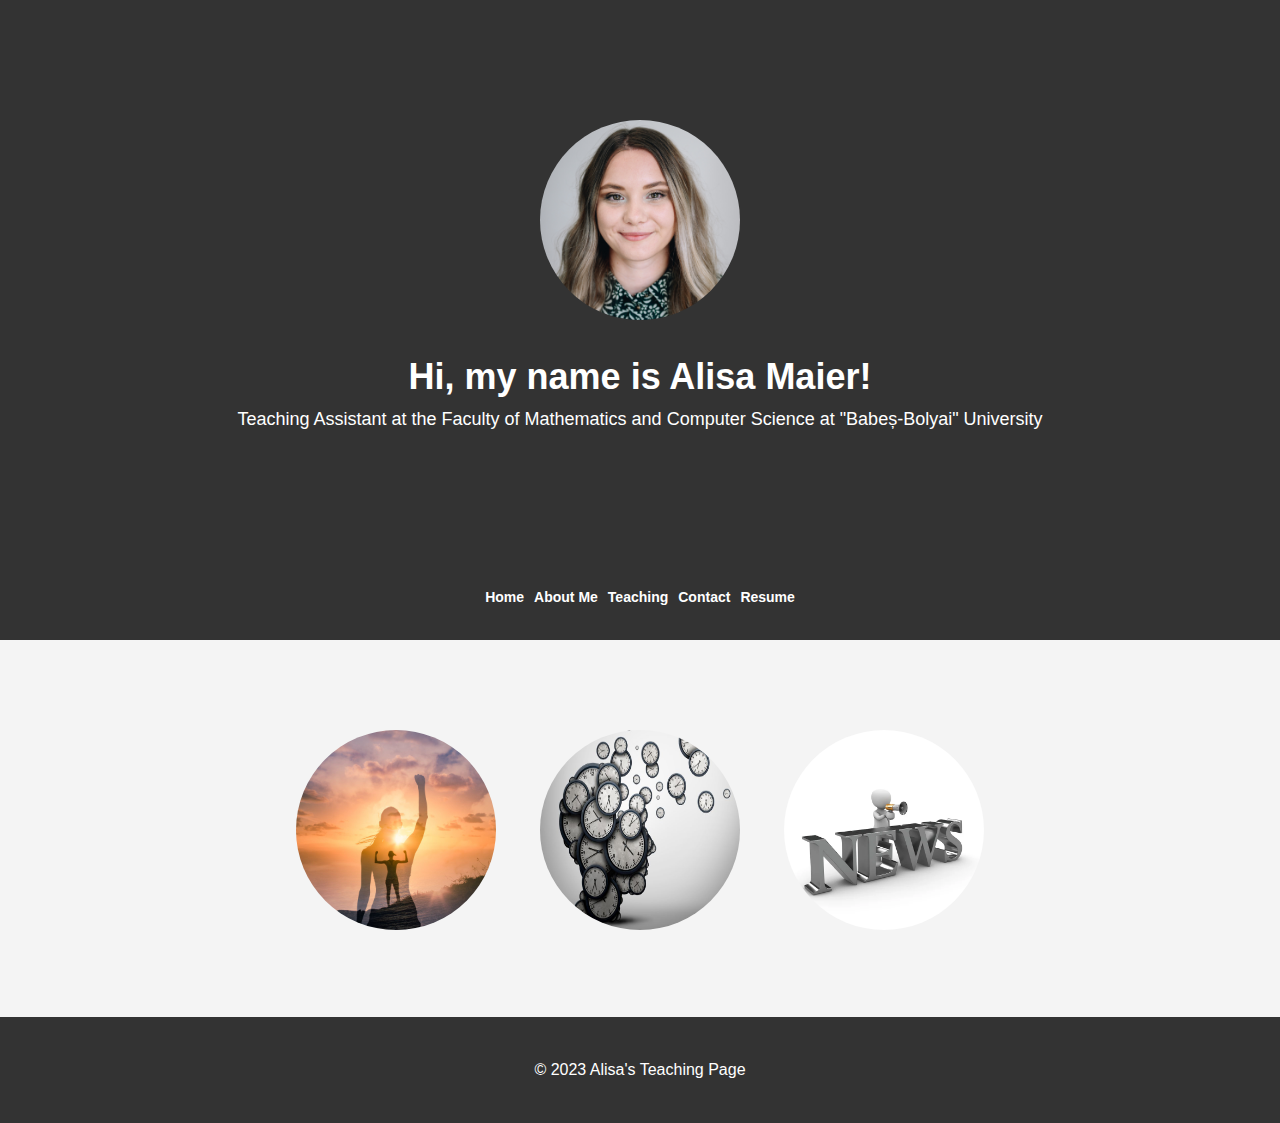
<file: index.html>
<!DOCTYPE html>
<html lang="en">
<head>
    <meta charset="UTF-8">
    <meta name="viewport" content="width=device-width, initial-scale=1.0">
    <title>Alisa's Teaching Page</title>
    <link rel="stylesheet" href="style.css">
</head>
<body>
    <header>
        <div class="container">
            <img src="image.jpg" alt="Alisa's Photo">
            <h1>Hi, my name is Alisa Maier!</h1>
            <p>Teaching Assistant at the Faculty of Mathematics and Computer Science at "Babeș-Bolyai" University</p>
        </div>
    </header>
    <nav>
        <div class="container">
            <ul>
                <li><a href="index.html">Home</a></li>
                <li><a href="aboutMe.html">About Me</a></li>
                <li><a href="courses.html">Teaching</a></li>
                <li><a href="contact.html">Contact</a></li>
                <li><a href="resume.pdf" target="_blank">Resume</a></li>
            </ul>
        </div>
    </nav>
    <main>
     <section id="homepage">
            <!-- Photo 1 with quote -->
            <div id="photo1" class="homepage-photo" data-info="Quote of the Day: What you do today can improve all your tomorrows.">
                <img src="photo1.jpg" alt="Photo 1">
            </div>

            <!-- Photo 2 with the week -->
            <div id="photo2" class="homepage-photo" data-info="Current Week: 14">
                <img src="photo2.jpg" alt="Photo 2">
            </div>

            <!-- Photo 3 with link to news -->
            <div id="photo3" class="homepage-photo" onclick="goToNews()">
                <img src="photo3.webp" alt="Photo 3">
            </div>
		</section>
    </main>
    <footer>
        <div class="container">
            <p>&copy; 2023 Alisa's Teaching Page</p>
        </div>
    </footer>
	
	<script>
        function goToNews() {
            // Replace with code to navigate to the news section for Photo 3
            window.location.href = "courses.html#news";
        }
    </script>
</body>
</html>
</file>
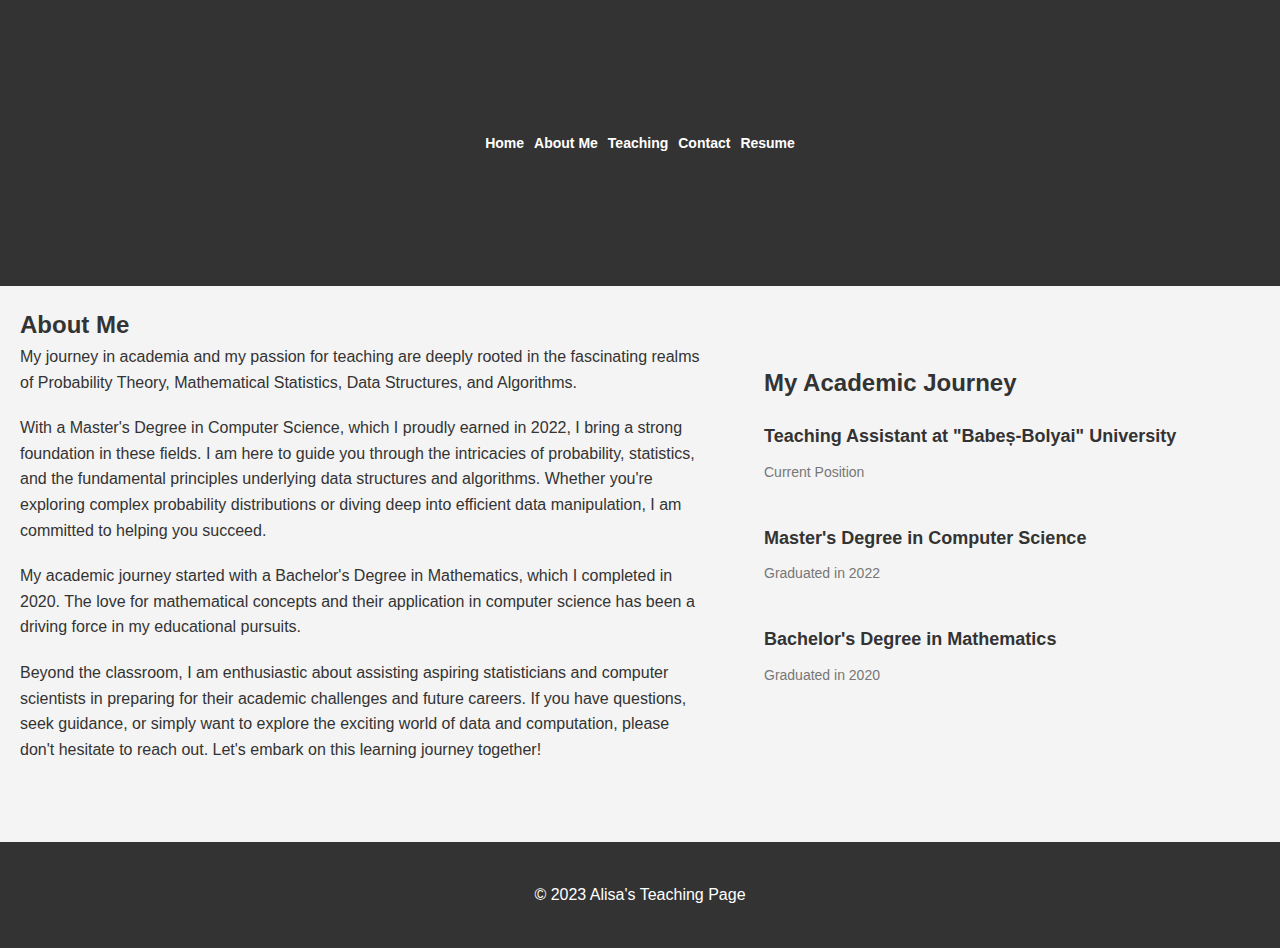
<file: aboutMe.html>
<!DOCTYPE html>
<html lang="en">
<head>
    <meta charset="UTF-8">
    <meta name="viewport" content="width=device-width, initial-scale=1.0">
    <title>Alisa's About Me Page</title>
    <link rel="stylesheet" href="style.css">
</head>
<body>
     <header>
        <div class="container">
            <nav>
                <ul>
                    <li><a href="index.html">Home</a></li>
                <li><a href="aboutMe.html">About Me</a></li>
                <li><a href="courses.html">Teaching</a></li>
                <li><a href="contact.html">Contact</a></li>
                <li><a href="resume.pdf" target="_blank">Resume</a></li>
                </ul>
            </nav>
        </div>
    </header>

    <main>
        <section id="aboutMe">
            <h2>About Me</h2>
            <div class="about-content">
                <div class="about-text">
                    <p class="about-description">My journey in academia and my passion for teaching are deeply rooted in the fascinating realms of Probability Theory, Mathematical Statistics, Data Structures, and Algorithms.</p>
                    <p class="about-description">With a Master's Degree in Computer Science, which I proudly earned in 2022, I bring a strong foundation in these fields. I am here to guide you through the intricacies of probability, statistics, and the fundamental principles underlying data structures and algorithms. Whether you're exploring complex probability distributions or diving deep into efficient data manipulation, I am committed to helping you succeed.</p>
                    <p class="about-description">My academic journey started with a Bachelor's Degree in Mathematics, which I completed in 2020. The love for mathematical concepts and their application in computer science has been a driving force in my educational pursuits.</p>
                    <p class="about-description">Beyond the classroom, I am enthusiastic about assisting aspiring statisticians and computer scientists in preparing for their academic challenges and future careers. If you have questions, seek guidance, or simply want to explore the exciting world of data and computation, please don't hesitate to reach out. Let's embark on this learning journey together!</p>
                </div>
                <div class="timeline">
                    <h3 class="timeline-title">My Academic Journey</h3>
                    <div class="timeline-item">
                        <h3>Teaching Assistant at "Babeș-Bolyai" University</h3>
                        <p>Current Position</p>
                    </div>
                    <div class="timeline-item">
                        <h3>Master's Degree in Computer Science</h3>
                        <p>Graduated in 2022</p>
                    </div>
                    <div class="timeline-item">
                        <h3>Bachelor's Degree in Mathematics</h3>
                        <p>Graduated in 2020</p>
                    </div>

                </div>
            </div>
        </section>
    </main>
   <footer>
        <div class="container">
            <p>&copy; 2023 Alisa's Teaching Page</p>
        </div>
    </footer>
</body>
</html>
</file>
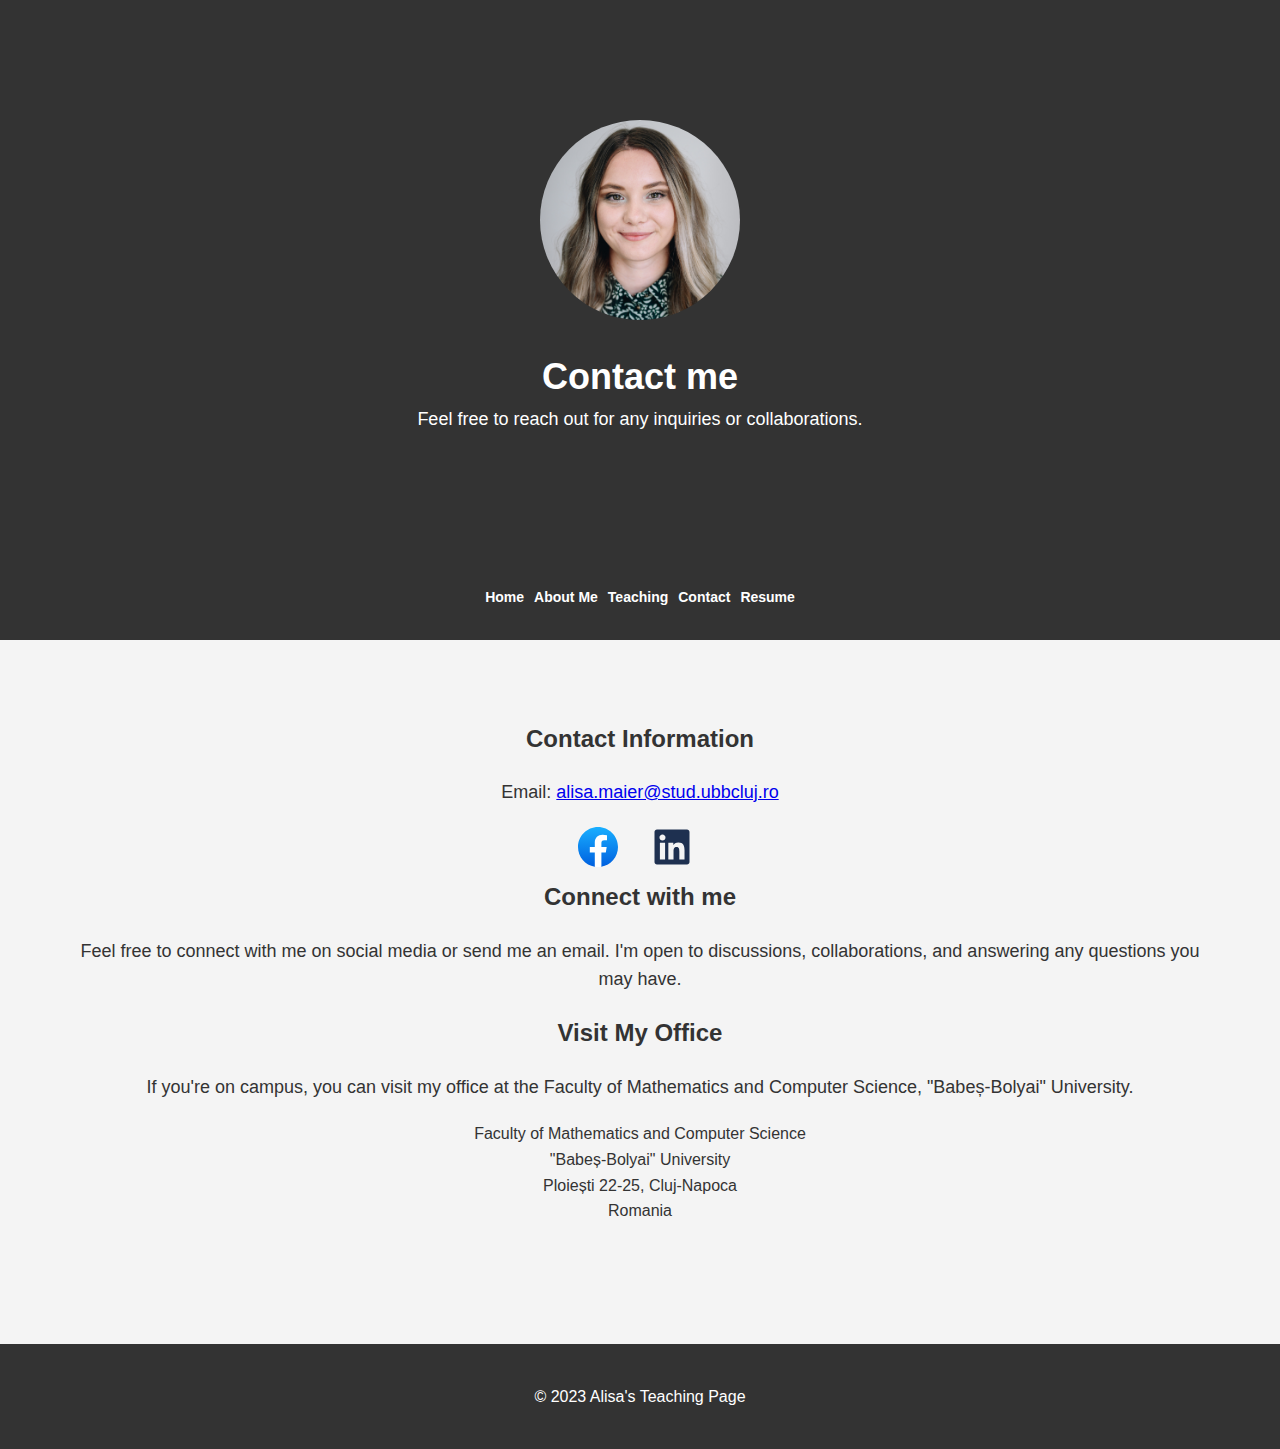
<file: contact.html>
<!DOCTYPE html>
<html lang="en">
<head>
    <meta charset="UTF-8">
    <meta name="viewport" content="width=device-width, initial-scale=1.0">
    <title>Contact - Alisa's Teaching Page</title>
    <link rel="stylesheet" href="style.css">
</head>
<body>
    <header>
        <div class="container">
            <img src="image.jpg" alt="Alisa's Photo">
            <h1>Contact me</h1>
            <p>Feel free to reach out for any inquiries or collaborations.</p>
        </div>
    </header>
    <nav>
        <div class="container">
            <ul>
                <li><a href="index.html">Home</a></li>
                <li><a href="aboutMe.html">About Me</a></li>
                <li><a href="courses.html">Teaching</a></li>
                <li><a href="contact.html">Contact</a></li>
                <li><a href="resume.pdf" target="_blank">Resume</a></li>
            </ul>
        </div>
    </nav>
    <main>
        <section id="contact">
            <div class="container">
                <h2>Contact Information</h2>
                <p>Email: <a href="mailto:alisa.maier@stud.ubbcluj.ro">alisa.maier@stud.ubbcluj.ro</a></p>
                <div class="social-media">
                    <a href="https://www.facebook.com/alisa.maier/?locale=ro_RO" target="_blank">
                        <img src="facebook.svg" alt="Facebook Logo" class="social-icon">
                    </a>
                    <a href="https://www.linkedin.com/in/alisa-maier-a953331b2/" target="_blank">
                        <img src="linkedin.svg" alt="LinkedIn Logo" class="social-icon">
                    </a>
                </div>
                <h2>Connect with me</h2>
                <p>Feel free to connect with me on social media or send me an email. I'm open to discussions, collaborations, and answering any questions you may have.</p>
                <h2>Visit My Office</h2>
                <p>If you're on campus, you can visit my office at the Faculty of Mathematics and Computer Science, "Babeș-Bolyai" University.</p>
                <address>
                    Faculty of Mathematics and Computer Science<br>
                    "Babeș-Bolyai" University<br>
                    Ploiești 22-25, Cluj-Napoca<br>
                    Romania
                </address>
            </div>
        </section>
    </main>
    <footer>
        <div class="container">
            <p>&copy; 2023 Alisa's Teaching Page</p>
        </div>
    </footer>
</body>
</html>
</file>
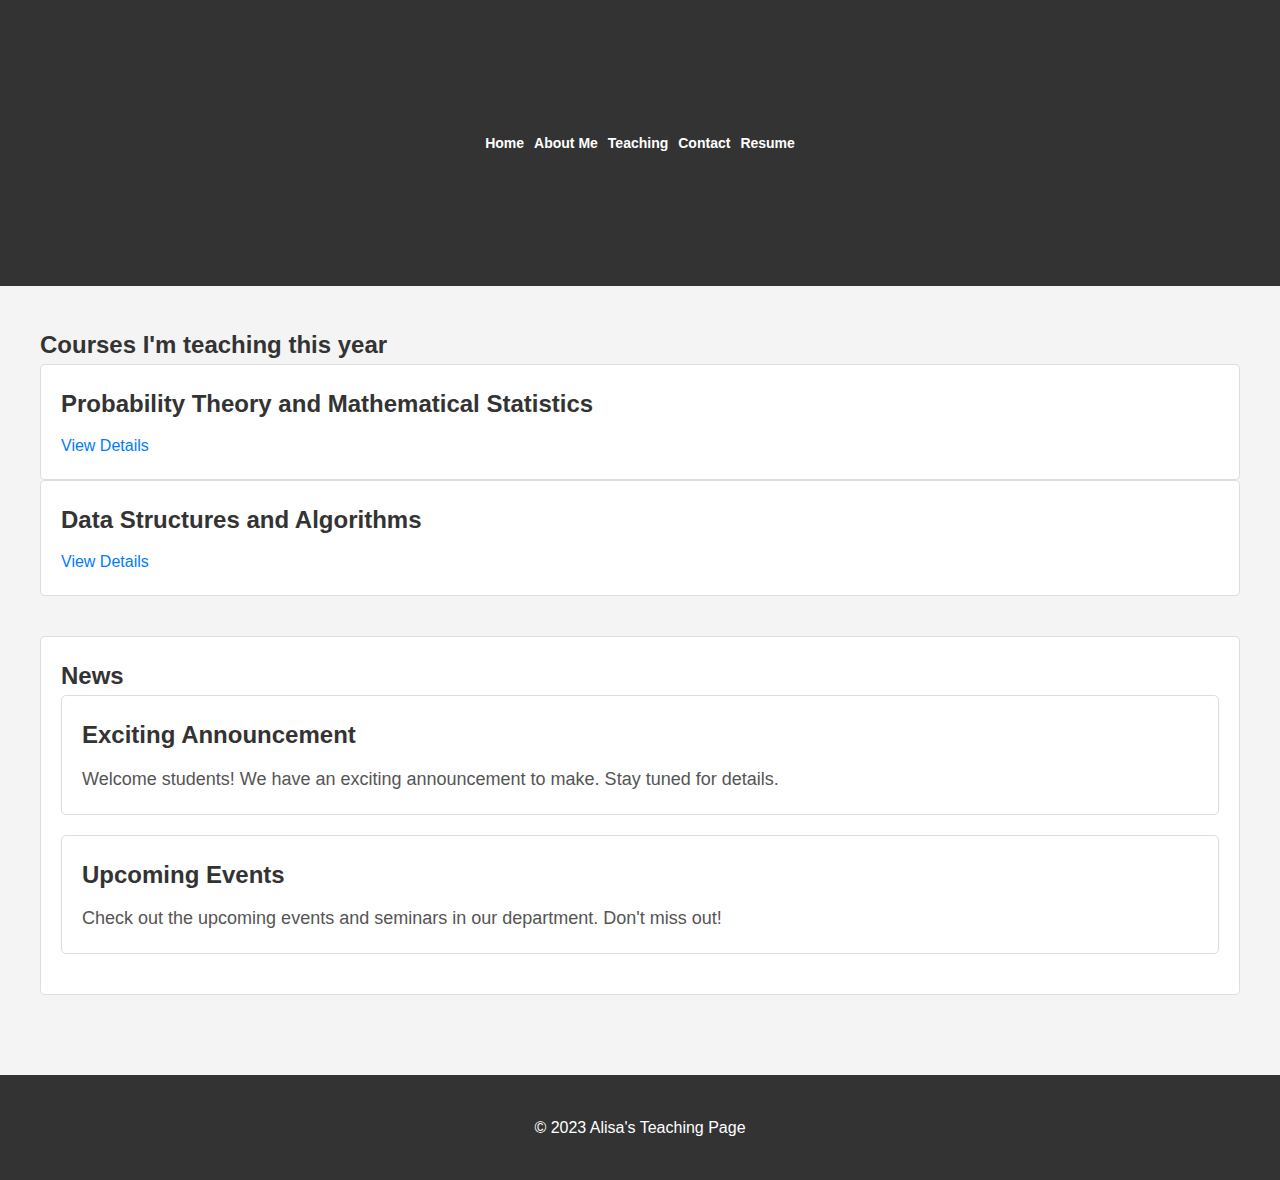
<file: courses.html>
<!DOCTYPE html>
<html lang="en">
<head>
    <meta charset="UTF-8">
    <meta name="viewport" content="width=device-width, initial-scale=1.0">
    <title>Alisa's Courses</title>
    <link rel="stylesheet" href="style.css">
    <style>
        /* Additional styles specific to this page */
        .course-details {
            display: none; /* Hide course details by default */
        }
    </style>
</head>
<body>
    <header>
        <div class="container">
            <nav>
                <ul>
                   <li><a href="index.html">Home</a></li>
                <li><a href="aboutMe.html">About Me</a></li>
                <li><a href="courses.html">Teaching</a></li>
                <li><a href="contact.html">Contact</a></li>
                <li><a href="resume.pdf" target="_blank">Resume</a></li>
                </ul>
            </nav>
        </div>
    </header>
    <main>
        <div class="container">
            <section id="courses">
                <h2>Courses I'm teaching this year</h2>
                <div class="course">
                    <h3>Probability Theory and Mathematical Statistics</h3>
                    <p><a href="#" class="course-details-toggle">View Details</a></p>
                    <div class="course-details">
                        <p>The final grade will be computed as follows:</p>
                        <ul>
                            <li>Final written exam at the end of the semester: 50%</li>
                            <li>Evaluation at the seminar: 25%</li>
                            <li>Evaluation of lab works: 25%</li>
                        </ul>

                        <p>Details about evaluation:</p>
                        <ul>
                            <li>Evaluation in seminar: consists of attendance, class participation, homework, bonus problems. All these will produce a grade from 1 to 10 for evaluation in seminar.</li>
                            <li>Each week there will be a lab assignment, closely related to the topics presented at the lecture that week. The assignment will be discussed in class. Students can work in groups or individually. Lecture and seminar notes will be necessary for completion of the lab assignment.</li>
                            <li>Evaluation for lab works will consist of attendance, class participation, and a lab exam (held during the last week of classes). All these will produce a grade from 1 to 10 for evaluation of lab works.</li>
                            <li>The results of the written exam will be announced the day of the exam, as well as the final grade.</li>
                        </ul>
                    </div>
                </div>

                <div class="course">
                    <h3>Data Structures and Algorithms</h3>
                    <p><a href="#" class="course-details-toggle">View Details</a></p>
                    <div class="course-details">
                        <p>The final grade will be computed as follows:</p>
						<ul>
                            <li>Final written exam at the end of the semester: 70%</li>
                            <li>Semester Activity: 10%</li>
                            <li>Project: 20%</li>
                        </ul>
						<p>Minimal passing criteria:</p>
						<ul>
                            <li>minimum grade of 5 at the written exam</li>
                            <li>minimum final grade 5</li>
                        </ul>
                    </div>
                </div>
            </section>
        
            <section id="news">
                <h2>News</h2>
                <div class="news-item">
                    <h3>Exciting Announcement</h3>
                    <p>Welcome students! We have an exciting announcement to make. Stay tuned for details.</p>
                </div>
                <div class="news-item">
                    <h3>Upcoming Events</h3>
                    <p>Check out the upcoming events and seminars in our department. Don't miss out!</p>
                </div>
            </section>
        </div>
    </main>
    <footer>
        <div class="container">
            <p>&copy; 2023 Alisa's Teaching Page</p>
        </div>
    </footer>
    <script>
    // Get all course detail links
    const courseDetailLinks = document.querySelectorAll(".course-details-toggle");

    // Add click event listeners to toggle course details
    courseDetailLinks.forEach(link => {
        link.addEventListener("click", function (e) {
            e.preventDefault();
            const courseDetails = this.parentElement.nextElementSibling;
            courseDetails.classList.toggle("show"); // Toggle the class to show/hide course details
        });
    });
</script>
</body>
</html>
</file>
<file: style.css>
/* Reset some default browser styles */
body, h1, h2, h3, p, ul, li, a, img {
    margin: 0;
    padding: 0;
    box-sizing: border-box;
}

/* Apply styles to the entire page */
body {
    font-family: Arial, sans-serif;
    background-color: #f4f4f4;
    color: #333;
    line-height: 1.6;
}

/* Container for content */
.container {
    max-width: 1200px;
    margin: 0 auto;
    padding: 20px;
}

/* Apply styles to the header */
header {
    background-color: #333;
    text-align: center;
    color: #fff;
    padding: 100px 0;
}

header img {
    border-radius: 50%;
    width: 200px;
    height: 200px;
    margin-bottom: 20px;
}

header h1 {
    font-size: 36px;
}

header p {
    font-size: 18px;
}

/* Style the navigation menu */
nav {
    background-color: #333;
}

nav ul {
    list-style: none;
    display: flex;
    justify-content: center;
    padding: 10px 0;
}

nav li {
    margin: 0 20px;
}

nav a {
    text-decoration: none;
    color: #fff;
    font-weight: bold;
    font-size: 18px;
}

/* Style the main content section */
main {
    padding: 20px;
}

section {
    margin-bottom: 40px;
}

/* Style the courses and news items */
.course, .news-item {
    background-color: #fff;
    padding: 20px;
    border: 1px solid #ddd;
    border-radius: 5px;
}

.course h3, .news-item h3 {
    color: #333;
    font-size: 24px;
    margin-bottom: 10px;
}

/* Style the contact section */
#contact p {
    font-size: 18px;
}

.social-media a {
    display: inline-block;
    margin-right: 10px;
    color: #333;
    font-size: 24px;
}

/* Style the footer */
footer {
    background-color: #333;
    color: #fff;
    text-align: center;
    padding: 20px 0;
    font-size: 16px;
}

.course.active p {
    display: block;
}

.course-details-toggle {
    text-decoration: none;
    color: #007BFF;
    cursor: pointer;
}

/* Hide course description by default */
.course-description {
    display: none;
}

/* Show course description when .show class is added */
.course.active .course-description.show {
    display: block;
}

/* Style the news section */
#news {
    background-color: #fff;
    padding: 20px;
    border: 1px solid #ddd;
    border-radius: 5px;
}

/* Style the news item */
.news-item {
    margin-bottom: 20px;
}

.news-item h3 {
    color: #333;
    font-size: 24px;
    margin-bottom: 10px;
}

.news-item p {
    font-size: 18px;
    color: #555; /* Slightly lighter text color for the news content */
}

/* Style the links within news items */
.news-item a {
    text-decoration: none;
    color: #007BFF;
}

.news-item a:hover {
    text-decoration: underline;
}

/* Show course details when .show class is added */
.course-details.show {
    display: block;
}

/* Style the contact section */
#contact {
    background-color: #f4f4f4;
    padding: 40px;
    text-align: center;
}

#contact h2 {
    font-size: 24px;
    margin-bottom: 20px;
}

#contact p {
    font-size: 18px;
    margin-bottom: 20px;
}

.social-media {
    margin-top: 20px;
}

.social-icon {
    width: 40px;
    height: 40px;
    margin: 0 10px;
    transition: transform 0.3s ease-in-out;
}

.social-icon:hover {
    transform: scale(1.2);
}

/* About Me styles */
.about-content {
    display: flex;
    justify-content: space-between;
}

.about-text {
    width: 55%;
}

.about-description {
    margin-bottom: 20px;
}

.timeline {
    position: relative;
    width: 40%; /* Adjust width to your preference */
    margin-top: 20px;
}

.timeline-title {
    font-size: 24px;
    font-weight: bold;
    text-align: left; /* Align the title to the left */
    margin-bottom: 20px;
}

.timeline-item {
    position: relative;
    margin-bottom: 40px;
}

.timeline-item h3 {
    font-size: 18px;
    font-weight: bold;
    margin-bottom: 10px;
}

.timeline-item p {
    font-size: 14px;
    color: #777;
}

/* Additional styles for the new section */
#homepage {
    text-align: center;
    margin-top: 50px;
}

#homepage img {
    width: 200px;
    height: 200px;
    margin: 10px;
    border-radius: 50%;
    cursor: pointer;
}

#homepage img:hover {
    transform: scale(1.2);
}
/* Additional styles for the new section */
#homepage {
    text-align: center;
    margin-top: 50px;
}

.homepage-photo {
    display: inline-block;
    margin: 10px;
    position: relative;
}

.homepage-photo img {
    width: 200px;
    height: 200px;
    border-radius: 50%;
    cursor: pointer;
}

.homepage-photo:hover::before {
    content: '';
    position: absolute;
    top: 0;
    left: 0;
    right: 0;
    bottom: 0;
    background: rgba(255, 255, 255, 0.7);
    z-index: 1;
}

.homepage-photo::after {
    content: attr(data-info);
    position: absolute;
    top: 50%;
    left: 50%;
    transform: translate(-50%, -50%);
    font-size: 18px;
    color: #333;
    z-index: 2;
    opacity: 0; /* Initially hidden */
    transition: opacity 0.3s ease-in-out;
}

.homepage-photo:hover::after {
    opacity: 1; /* Show text on hover */
}

#contact {
    background-color: #f4f4f4;
    padding: 40px;
}

#contact h2 {
    font-size: 24px;
    margin-bottom: 20px;
}

#contact p {
    font-size: 18px;
    margin-bottom: 20px;
}

#contact address {
    font-style: normal;
}
/* Style the navigation menu */

nav {
    background-color: #333;
}

nav ul {
    list-style: none;
    display: flex;
    justify-content: center;
    padding: 10px 0;
}

nav li {
    margin: 0 5px; /* Decreased margin for an even narrower bar */
}

nav a {
    text-decoration: none;
    color: #fff;
    font-weight: bold;
    font-size: 14px; /* Decreased font size for a more compact look */
}
</file>
